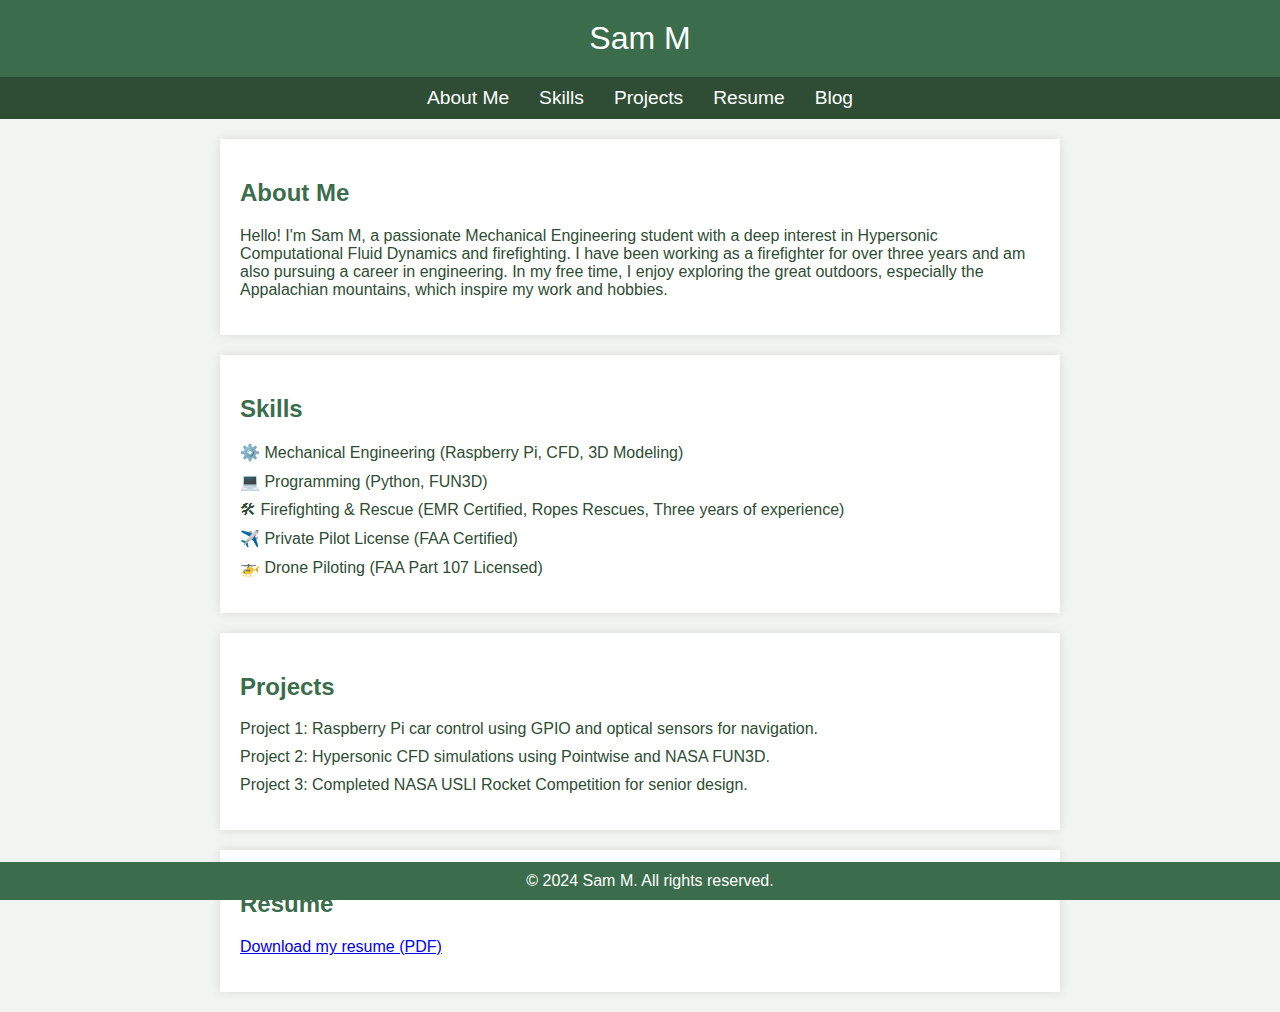
<file: index.html>
<!DOCTYPE html>
<html lang="en">
<head>
    <meta charset="UTF-8">
    <meta name="viewport" content="width=device-width, initial-scale=1.0">
    <title>Sam M - Personal Website</title>
    <!-- Link to the styles.css file inside the "website" folder -->
    <link rel="stylesheet" href="website/styles.css">
</head>
<body>
    <header>
        Sam M
    </header>

    <nav>
        <a href="#about">About Me</a>
        <a href="#skills">Skills</a>
        <a href="#projects">Projects</a>
        <a href="#resume">Resume</a>
        <!-- Link to the blog.html file inside the "website" folder -->
        <a href="website/blog.html">Blog</a>
    </nav>
    
    <section id="about">
        <h2>About Me</h2>
        <p>Hello! I'm Sam M, a passionate Mechanical Engineering student with a deep interest in Hypersonic Computational Fluid Dynamics and firefighting. I have been working as a firefighter for over three years and am also pursuing a career in engineering. In my free time, I enjoy exploring the great outdoors, especially the Appalachian mountains, which inspire my work and hobbies.</p>
    </section>

    <section id="skills">
        <h2>Skills</h2>
        <ul>
            <li>⚙️ Mechanical Engineering (Raspberry Pi, CFD, 3D Modeling)</li>
            <li>💻 Programming (Python, FUN3D)</li>
            <li>🛠 Firefighting & Rescue (EMR Certified, Ropes Rescues, Three years of experience)</li>
            <li>✈️ Private Pilot License (FAA Certified)</li>
            <li>🚁 Drone Piloting (FAA Part 107 Licensed)</li>
        </ul>
    </section>

    <section id="projects">
        <h2>Projects</h2>
        <ul>
            <li>Project 1: Raspberry Pi car control using GPIO and optical sensors for navigation.</li>
            <li>Project 2: Hypersonic CFD simulations using Pointwise and NASA FUN3D.</li>
            <li>Project 3: Completed NASA USLI Rocket Competition for senior design.</li>
        </ul>
    </section>

    <section id="resume">
        <h2>Resume</h2>
        <!-- Link to the resume.pdf file inside the "website" folder -->
        <p><a href="website/resume.pdf" download>Download my resume (PDF)</a></p>
    </section>

    <footer>
        &copy; 2024 Sam M. All rights reserved.
    </footer>
</body>
</html>
</file>
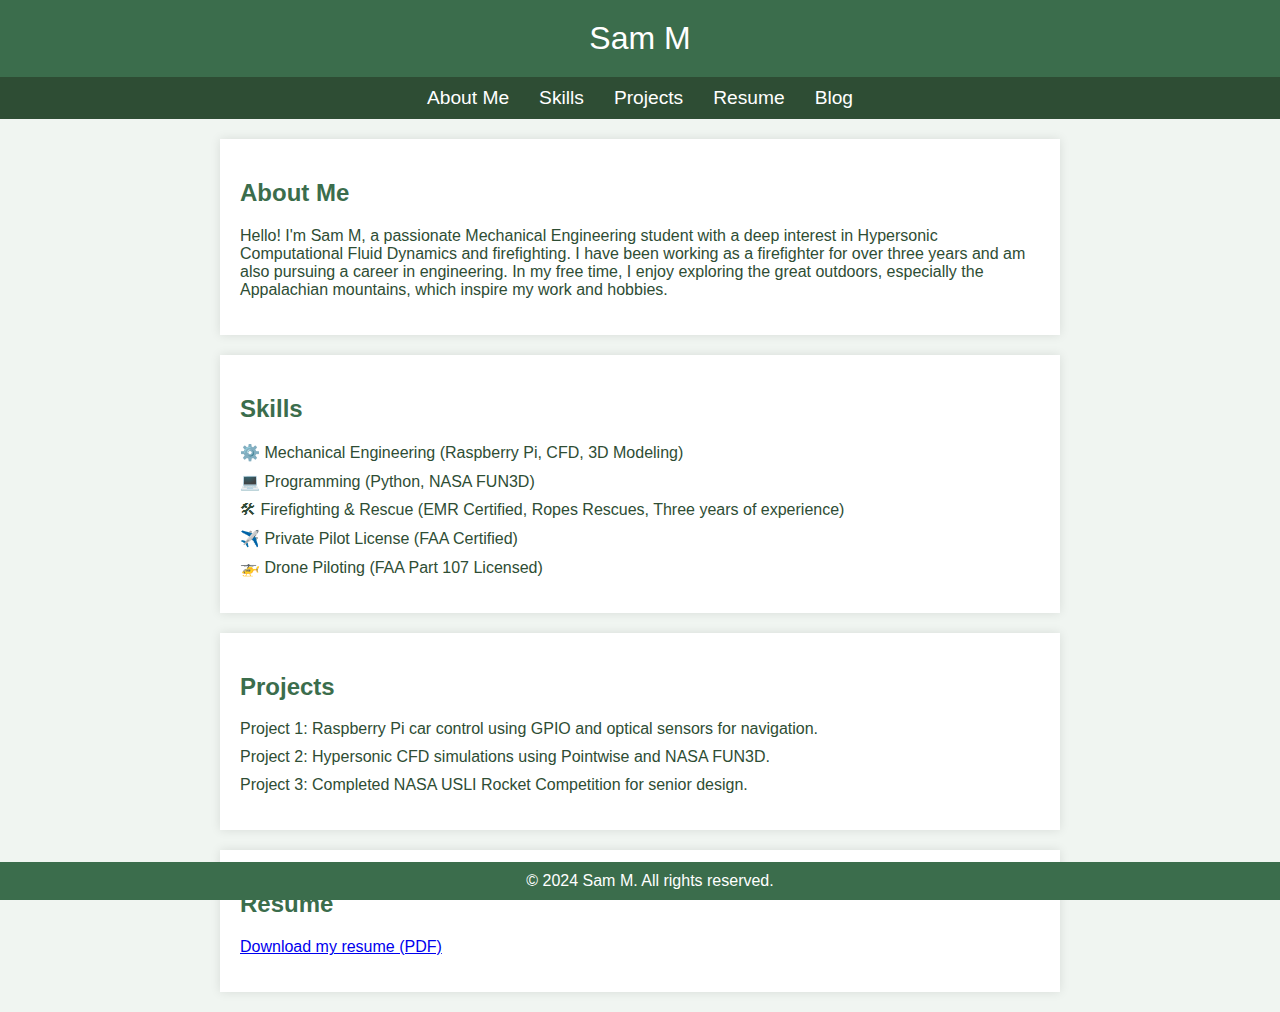
<file: website/index.html>
<!DOCTYPE html>
<html lang="en">
<head>
    <meta charset="UTF-8">
    <meta name="viewport" content="width=device-width, initial-scale=1.0">
    <title>Sam M - Personal Website</title>
    <link rel="stylesheet" href="styles.css"> <!-- Stylesheet is in the same folder -->
</head>
<body>
    <header>
        Sam M
    </header>

    <nav>
        <a href="#about">About Me</a>
        <a href="#skills">Skills</a>
        <a href="#projects">Projects</a>
        <a href="#resume">Resume</a>
        <a href="blog.html">Blog</a> <!-- Link to blog page within the same folder -->
    </nav>
    
    <section id="about">
        <h2>About Me</h2>
        <p>Hello! I'm Sam M, a passionate Mechanical Engineering student with a deep interest in Hypersonic Computational Fluid Dynamics and firefighting. I have been working as a firefighter for over three years and am also pursuing a career in engineering. In my free time, I enjoy exploring the great outdoors, especially the Appalachian mountains, which inspire my work and hobbies.</p>
    </section>

    <section id="skills">
        <h2>Skills</h2>
        <ul>
            <li>⚙️ Mechanical Engineering (Raspberry Pi, CFD, 3D Modeling)</li>
            <li>💻 Programming (Python, NASA FUN3D)</li>
            <li>🛠 Firefighting & Rescue (EMR Certified, Ropes Rescues, Three years of experience)</li>
            <li>✈️ Private Pilot License (FAA Certified)</li>
            <li>🚁 Drone Piloting (FAA Part 107 Licensed)</li>
        </ul>
    </section>

    <section id="projects">
        <h2>Projects</h2>
        <ul>
            <li>Project 1: Raspberry Pi car control using GPIO and optical sensors for navigation.</li>
            <li>Project 2: Hypersonic CFD simulations using Pointwise and NASA FUN3D.</li>
            <li>Project 3: Completed NASA USLI Rocket Competition for senior design.</li>
        </ul>
    </section>

    <section id="resume">
        <h2>Resume</h2>
        <p><a href="resume.pdf" download>Download my resume (PDF)</a></p> <!-- Correct path to resume -->
    </section>

    <footer>
        &copy; 2024 Sam M. All rights reserved.
    </footer>
</body>
</html>
</file>
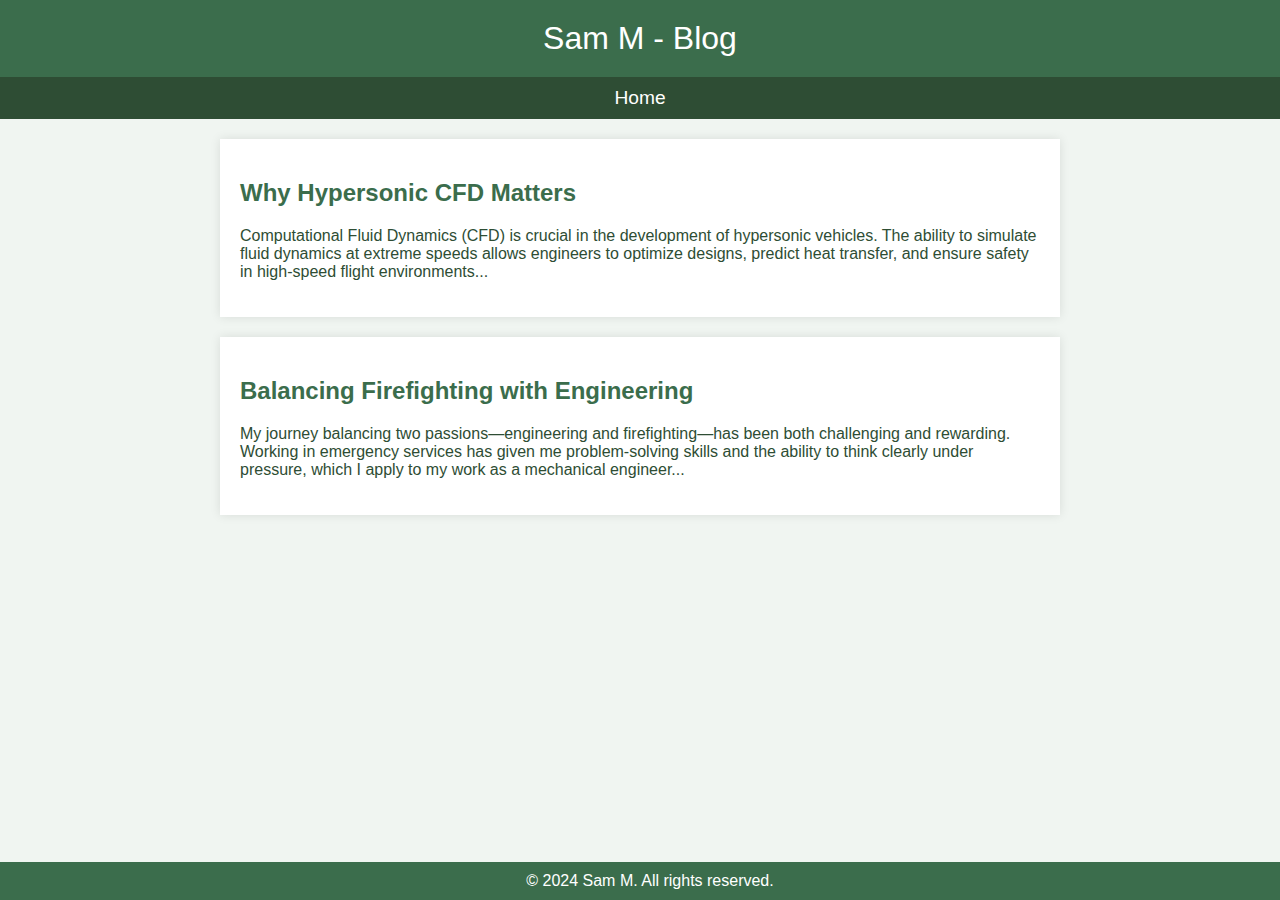
<file: website/blog.html>
<!DOCTYPE html>
<html lang="en">
<head>
    <meta charset="UTF-8">
    <meta name="viewport" content="width=device-width, initial-scale=1.0">
    <title>Sam M - Blog</title>
    <link rel="stylesheet" href="styles.css"> <!-- Stylesheet is in the same folder -->
</head>
<body>
    <header>
        Sam M - Blog
    </header>

    <nav>
        <a href="index.html">Home</a> <!-- Link back to index.html in the same folder -->
    </nav>
    
    <section>
        <h2>Why Hypersonic CFD Matters</h2>
        <p>Computational Fluid Dynamics (CFD) is crucial in the development of hypersonic vehicles. The ability to simulate fluid dynamics at extreme speeds allows engineers to optimize designs, predict heat transfer, and ensure safety in high-speed flight environments...</p>
    </section>

    <section>
        <h2>Balancing Firefighting with Engineering</h2>
        <p>My journey balancing two passions—engineering and firefighting—has been both challenging and rewarding. Working in emergency services has given me problem-solving skills and the ability to think clearly under pressure, which I apply to my work as a mechanical engineer...</p>
    </section>

    <footer>
        &copy; 2024 Sam M. All rights reserved.
    </footer>
</body>
</html>
</file>
<file: website/styles.css>
/* styles.css */
body {
    font-family: Arial, sans-serif;
    background-color: #f0f5f1;
    color: #2e4d34;
    margin: 0;
    padding: 0;
}

header {
    background-color: #3b6d4c;
    color: white;
    padding: 20px;
    text-align: center;
    font-size: 2em;
}

nav {
    background-color: #2e4d34;
    color: white;
    display: flex;
    justify-content: center;
    padding: 10px;
}

nav a {
    color: white;
    margin: 0 15px;
    text-decoration: none;
    font-size: 1.2em;
}

nav a:hover {
    text-decoration: underline;
}

section {
    padding: 20px;
    max-width: 800px;
    margin: 20px auto;
    background-color: #ffffff;
    box-shadow: 0 0 10px rgba(0, 0, 0, 0.1);
}

footer {
    background-color: #3b6d4c;
    color: white;
    text-align: center;
    padding: 10px;
    position: fixed;
    bottom: 0;
    width: 100%;
}

h2 {
    color: #3b6d4c;
}

ul {
    list-style-type: none;
    padding: 0;
}

ul li {
    margin-bottom: 10px;
}
</file>
